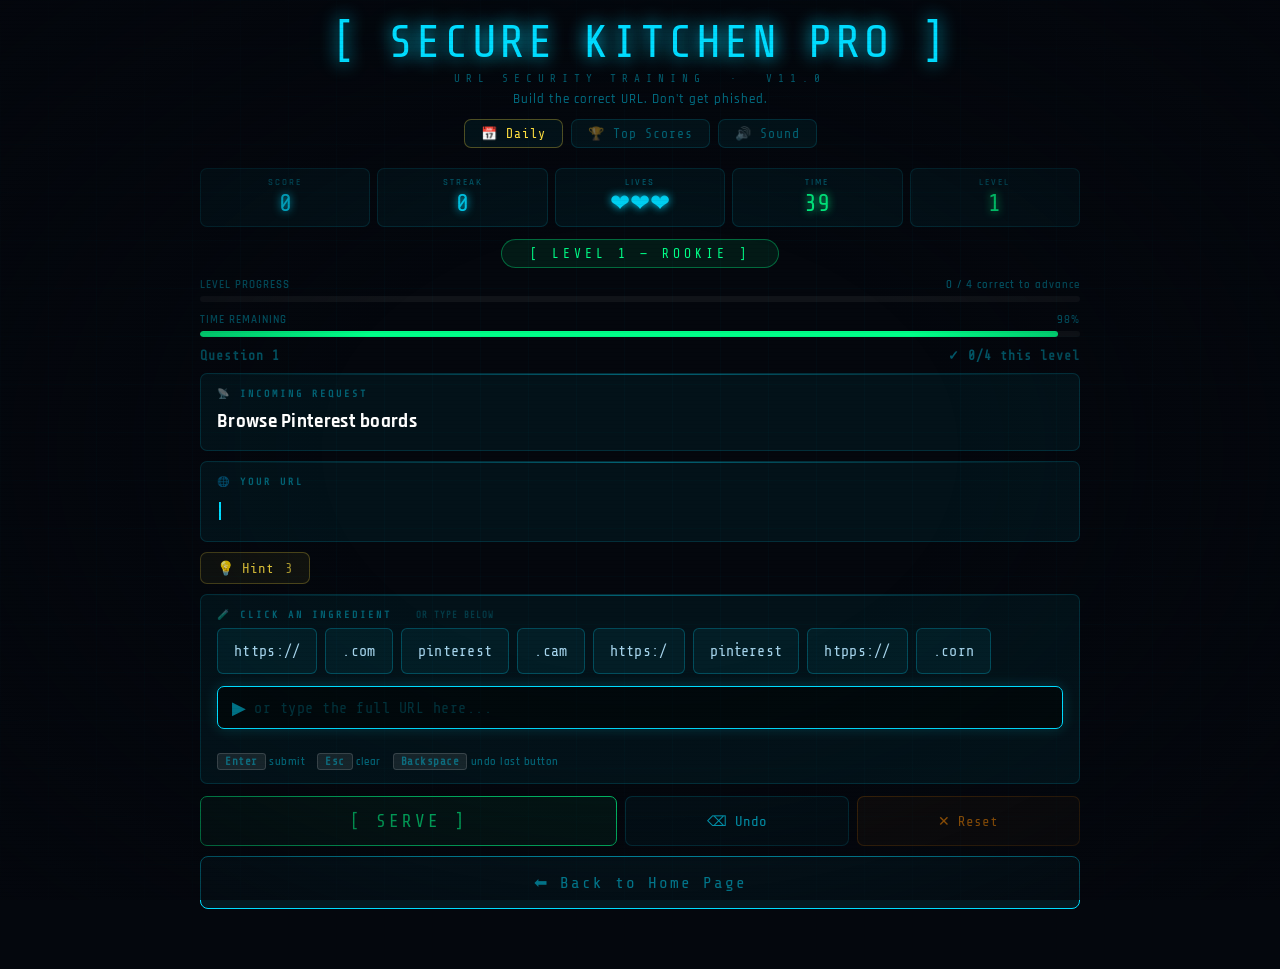
<file: Templates/Secure Kitchen.html>
<!DOCTYPE html>
<html lang="en">
<head>
<meta charset="UTF-8">
<meta name="viewport" content="width=device-width, initial-scale=1.0">
<title>Secure Kitchen PRO v11</title>
<!--
  FIX 1 — Added 20+ new URLs per level so questions rarely repeat
  FIX 2 — All ingredient buttons are same blue color (no red traps) — harder, more realistic
  FIX 3 — Switched font to "Share Tech Mono" — same hacker theme but perfectly clear/readable
  FIX 4 — Time increased at every level to compensate for harder blue-only mode
-->
<!-- Share Tech Mono = same monospace hacker feel but crystal clear to read -->
<link href="https://fonts.googleapis.com/css2?family=Share+Tech+Mono&family=Rajdhani:wght@500;600;700&display=swap" rel="stylesheet">
<style>
:root{
  --bg:#04070d;
  --panel:rgba(0,220,255,0.05);
  --border:rgba(0,220,255,0.14);
  --cyan:#00dcff;
  --green:#00ff88;
  --red:#ff2040;
  --orange:#ff8c00;
  --yellow:#ffe040;
  --purple:#cc44ff;
  --dim:rgba(0,220,255,0.4);
  --text:#cceeff;
  --r:7px;
}
*{box-sizing:border-box;margin:0;padding:0;}
html,body{
  min-height:100%;
  /* FIX 3: Share Tech Mono — monospace, hacker feel, but very clear */
  font-family:'Rajdhani',sans-serif;
  background:var(--bg);color:var(--text);overflow-x:hidden;
}

/* ─── BG ─── */
#bg-grid{position:fixed;inset:0;z-index:0;pointer-events:none;
  background-image:linear-gradient(rgba(0,220,255,.022) 1px,transparent 1px),
    linear-gradient(90deg,rgba(0,220,255,.022) 1px,transparent 1px);
  background-size:48px 48px;}
#bg-vignette{position:fixed;inset:0;z-index:0;pointer-events:none;
  background:radial-gradient(ellipse at center,transparent 35%,rgba(4,7,13,.95) 100%);}
#scanlines{position:fixed;inset:0;z-index:9999;pointer-events:none;
  background:repeating-linear-gradient(0deg,transparent,transparent 3px,rgba(0,0,0,.04) 3px,rgba(0,0,0,.04) 4px);}

/* ─── LAYOUT ─── */
#app{

  width: 100%;
  max-width:900px;
  margin:0 auto;
  padding:16px 10px 60px;
  }

/* ─── HEADER ─── */
.hdr{text-align:center;margin-bottom:20px;animation:fadeDown .7s ease both;}
.hdr-title{
  font-family:'Share Tech Mono',monospace;
  font-size:clamp(26px,5.5vw,46px);
  color:var(--cyan);
  text-shadow:0 0 18px var(--cyan),0 0 50px rgba(0,220,255,.2);
  letter-spacing:3px;animation:flicker 7s infinite;
}
.hdr-sub{font-size:11px;letter-spacing:6px;color:var(--dim);text-transform:uppercase;margin-top:4px;font-family:'Share Tech Mono',monospace;}
.hdr-tagline{font-size:13px;color:rgba(0,220,255,.5);margin-top:6px;letter-spacing:1px;font-weight:500;}

.top-nav{display:flex;justify-content:center;gap:8px;margin-top:12px;flex-wrap:wrap;}
.nav-btn{
  padding:6px 16px;border-radius:var(--r);border:1px solid var(--border);background:var(--panel);
  color:var(--dim);font-family:'Share Tech Mono',monospace;font-size:13px;
  cursor:pointer;transition:all .2s;letter-spacing:1px;
}
.nav-btn:hover,.nav-btn.active{border-color:var(--cyan);color:var(--cyan);background:rgba(0,220,255,.08);}
.nav-btn.daily{border-color:rgba(255,224,64,.3);color:var(--yellow);}
.nav-btn.daily:hover{background:rgba(255,224,64,.08);border-color:var(--yellow);}
.nav-btn.sound-off{opacity:.4;}

@keyframes flicker{0%,93%,100%{opacity:1;}94%{opacity:.6;}96%{opacity:1;}97%{opacity:.4;}98%{opacity:1;}}
@keyframes fadeDown{from{opacity:0;transform:translateY(-14px);}to{opacity:1;transform:none;}}

/* ─── UNIFIED MODE — no toggle needed ─── */

/* ─── STATS ─── */
.stats{display:grid;grid-template-columns:repeat(5,1fr);gap:7px;margin-bottom:12px;}
.stat{background:var(--panel);border:1px solid var(--border);border-radius:var(--r);padding:8px 4px;text-align:center;}
.stat-lbl{font-size:9px;letter-spacing:2px;color:var(--dim);text-transform:uppercase;font-weight:600;}
.stat-val{
  font-family:'Share Tech Mono',monospace;
  font-size:24px;line-height:1.15;color:var(--cyan);
  text-shadow:0 0 8px var(--cyan);margin-top:2px;transition:color .3s,text-shadow .3s;
}
.stat-val.g{color:var(--green);text-shadow:0 0 8px var(--green);}
.stat-val.r{color:var(--red);text-shadow:0 0 8px var(--red);}
.stat-val.o{color:var(--orange);text-shadow:0 0 8px var(--orange);}
.stat-val.p{color:var(--purple);text-shadow:0 0 8px var(--purple);}

/* ─── LEVEL BADGE ─── */
.lvl-row{text-align:center;margin-bottom:10px;}
.lvl-badge{
  font-family:'Share Tech Mono',monospace;font-size:13px;letter-spacing:4px;
  padding:6px 28px;border-radius:20px;display:inline-block;transition:all .4s;
}
.lv1{background:rgba(0,255,136,.08);border:1px solid rgba(0,255,136,.35);color:var(--green);}
.lv2{background:rgba(0,220,255,.08);border:1px solid rgba(0,220,255,.35);color:var(--cyan);}
.lv3{background:rgba(255,140,0,.08);border:1px solid rgba(255,140,0,.35);color:var(--orange);}
.lv4{background:rgba(255,32,64,.09);border:1px solid rgba(255,32,64,.38);color:var(--red);animation:pRed 1.3s infinite;}
.lv5{background:rgba(255,32,64,.18);border:2px solid var(--red);color:var(--red);animation:pRed .65s infinite;}
.lv6{background:rgba(200,40,255,.16);border:2px solid var(--purple);color:#e088ff;animation:pPurple .5s infinite;}
@keyframes pRed{0%,100%{box-shadow:0 0 8px var(--red);}50%{box-shadow:0 0 24px var(--red),0 0 48px rgba(255,32,64,.25);}}
@keyframes pPurple{0%,100%{box-shadow:0 0 10px var(--purple);}50%{box-shadow:0 0 30px var(--purple),0 0 60px rgba(200,40,255,.35);}}

/* ─── BARS ─── */
.progress-section{margin-bottom:11px;}
.bar-hdr{display:flex;justify-content:space-between;font-size:11px;color:var(--dim);letter-spacing:1px;margin-bottom:4px;font-weight:600;}
.bar-track{background:rgba(255,255,255,.05);border-radius:4px;height:6px;overflow:hidden;}
.bar-fill{height:100%;border-radius:4px;transition:width .5s ease;}
.xp-fill{background:linear-gradient(90deg,var(--cyan),var(--green));}
.timer-fill{background:var(--green);transition:width 1s linear,background .35s;}

/* ─── Q INFO ─── */
.q-info{display:flex;justify-content:space-between;align-items:center;
  font-size:12px;letter-spacing:1px;color:var(--dim);margin-bottom:10px;font-weight:600;}
.q-info span{font-family:'Share Tech Mono',monospace;font-size:13px;}

/* ─── PANELS ─── */
.panel{background:var(--panel);border:1px solid var(--border);border-radius:var(--r);
  padding:14px 16px;margin-bottom:10px;position:relative;overflow:hidden;}
.panel::before{content:'';position:absolute;top:0;left:0;right:0;height:1px;
  background:linear-gradient(90deg,transparent,var(--cyan),transparent);opacity:.4;}
.panel-lbl{
  font-size:10px;letter-spacing:3px;color:var(--dim);text-transform:uppercase;margin-bottom:8px;
  display:flex;align-items:center;gap:8px;font-weight:700;font-family:'Share Tech Mono',monospace;
}
/* FIX 3: order text — clear, easy to read */
.order-txt{
  font-size:19px;color:#ffffff;line-height:1.55;font-weight:700;
  font-family:'Rajdhani',sans-serif;letter-spacing:.3px;
}
.daily-tag{font-size:9px;background:rgba(255,224,64,.12);border:1px solid rgba(255,224,64,.28);
  color:var(--yellow);padding:2px 8px;border-radius:10px;letter-spacing:2px;margin-left:auto;}

/* ─── URL BOX ─── */
.url-box{
  font-family:'Share Tech Mono',monospace;
  font-size:20px;color:var(--cyan);min-height:32px;
  word-break:break-all;letter-spacing:.5px;transition:color .2s;line-height:1.5;
}
.url-box.wrong{color:var(--red);}
.url-box.correct{color:var(--green);}
.cur{display:inline-block;width:2px;height:18px;background:var(--cyan);margin-left:2px;
  vertical-align:middle;animation:blink .85s step-end infinite;}
@keyframes blink{0%,100%{opacity:1;}50%{opacity:0;}}

/* ─── FIX 2: ALL INGREDIENTS SAME BLUE — no red traps visible ─── */
/* All buttons look identical — user must figure it out themselves */
.ing-grid{display:flex;flex-wrap:wrap;gap:8px;}
.ing{
  padding:10px 16px;border-radius:6px;
  border:1px solid rgba(0,220,255,.25);
  background:rgba(0,220,255,.06);
  color:#a8d8f0;
  font-family:'Share Tech Mono',monospace;
  font-size:15px;  /* bigger — easier to read */
  cursor:pointer;transition:all .15s;user-select:none;
  -webkit-tap-highlight-color:transparent;
  min-height:46px;display:flex;align-items:center;
  letter-spacing:.3px;
}
/* hover — slightly brighter blue, no red ever */
.ing:hover{
  background:rgba(0,220,255,.16);
  border-color:var(--cyan);
  color:var(--cyan);
  box-shadow:0 0 10px rgba(0,220,255,.18);
  transform:translateY(-2px);
}
.ing:active{transform:scale(.95);}
/* selected state — bright cyan */
.ing.selected{
  border-color:var(--cyan);
  background:rgba(0,220,255,.18);
  color:var(--cyan);
  box-shadow:0 0 8px rgba(0,220,255,.2);
}
/* used/disabled — dimmed but still blue */
.ing.used{
  opacity:.25;cursor:not-allowed;
  transform:none!important;box-shadow:none!important;pointer-events:none;
}
/* NOTE: .trap class is still assigned in JS for logic,
   but we intentionally give it the SAME style as .ing
   so the player cannot visually distinguish traps */
.ing.trap{
  border-color:rgba(0,220,255,.25);
  background:rgba(0,220,255,.06);
  color:#a8d8f0;
}
.ing.trap:hover{
  background:rgba(0,220,255,.16);
  border-color:var(--cyan);
  color:var(--cyan);
  box-shadow:0 0 10px rgba(0,220,255,.18);
}

/* FIX 2: hide the ⚠ TRAPS badge since all look same */
#trap-badge{display:none !important;}

/* ─── UNIFIED INPUT ROW (below ingredients, syncs with buttons) ─── */
.unified-input-wrap{
  margin-top:12px;
}
.unified-input-row{
  display:flex;align-items:center;
  background:rgba(0,0,0,.5);border:1px solid rgba(0,220,255,.28);
  border-radius:var(--r);padding:10px 14px;
  transition:border-color .2s,box-shadow .2s;
}
.unified-input-row:focus-within{
  border-color:var(--cyan);box-shadow:0 0 14px rgba(0,220,255,.18);
}
.unified-input-row.u-ok{
  border-color:var(--green);box-shadow:0 0 14px rgba(0,255,136,.2);
}
.unified-input-row.u-err{
  border-color:var(--red);box-shadow:0 0 14px rgba(255,32,64,.2);
  animation:shake .4s ease;
}
.u-prompt{
  font-family:'Share Tech Mono',monospace;font-size:18px;
  color:var(--cyan);margin-right:8px;user-select:none;flex-shrink:0;opacity:.5;
}
#unified-input{
  flex:1;background:transparent;border:none;outline:none;
  font-family:'Share Tech Mono',monospace;font-size:17px;
  color:var(--cyan);letter-spacing:.5px;caret-color:var(--green);
}
#unified-input::placeholder{color:rgba(0,220,255,.2);font-size:15px;}
.u-live{
  font-family:'Share Tech Mono',monospace;font-size:13px;
  margin-top:5px;min-height:16px;
}
.u-live-ok{color:var(--green);}
.u-live-err{color:var(--red);}
.u-live-partial{color:var(--yellow);}
.u-kbd{
  font-size:11px;color:var(--dim);margin-top:5px;letter-spacing:.5px;font-weight:600;
  display:flex;gap:12px;flex-wrap:wrap;
}
.kbd{
  background:rgba(255,255,255,.08);border:1px solid rgba(255,255,255,.14);
  border-radius:3px;padding:1px 7px;font-size:11px;
  font-family:'Share Tech Mono',monospace;
}
  font-family:'Share Tech Mono',monospace;font-size:12px;color:var(--purple);
  letter-spacing:2px;margin-bottom:8px;
}
.terminal-input-row{
  display:flex;align-items:center;
  background:rgba(0,0,0,.5);border:1px solid rgba(204,68,255,.3);
  border-radius:var(--r);padding:10px 14px;
  transition:border-color .2s,box-shadow .2s;
}
.terminal-input-row:focus-within{border-color:var(--purple);box-shadow:0 0 14px rgba(204,68,255,.18);}
.terminal-input-row.t-ok{border-color:var(--green);box-shadow:0 0 14px rgba(0,255,136,.18);}
.terminal-input-row.t-err{border-color:var(--red);box-shadow:0 0 14px rgba(255,32,64,.18);animation:shake .4s ease;}
.t-prompt-char{
  font-family:'Share Tech Mono',monospace;font-size:20px;color:var(--purple);
  margin-right:8px;user-select:none;flex-shrink:0;
}
#terminal-input{
  flex:1;background:transparent;border:none;outline:none;
  font-family:'Share Tech Mono',monospace;font-size:18px;color:var(--cyan);
  letter-spacing:.5px;caret-color:var(--purple);
}
#terminal-input::placeholder{color:rgba(0,220,255,.2);}
.t-live-indicator{font-family:'Share Tech Mono',monospace;font-size:13px;margin-top:6px;min-height:18px;}
.t-live-ok{color:var(--green);}
.t-live-err{color:var(--red);}
.t-live-partial{color:var(--yellow);}
.kbd-hint{font-size:12px;color:var(--dim);margin-top:8px;text-align:center;font-weight:600;}
.kbd{background:rgba(255,255,255,.08);border:1px solid rgba(255,255,255,.14);
  border-radius:3px;padding:1px 7px;font-size:11px;font-family:'Share Tech Mono',monospace;}

/* ─── DIFF ─── */
.diff-box{margin-top:10px;background:rgba(0,0,0,.4);border:1px solid rgba(255,255,255,.07);
  border-radius:var(--r);padding:12px 14px;display:none;}
.diff-box.on{display:block;}
.diff-row{display:flex;align-items:flex-start;gap:10px;margin-bottom:6px;flex-wrap:wrap;}
.diff-label{font-size:11px;letter-spacing:1px;color:var(--dim);min-width:65px;padding-top:2px;font-weight:700;}
.diff-chars{font-family:'Share Tech Mono',monospace;font-size:16px;word-break:break-all;line-height:1.6;}
.dc-ok{color:var(--green);}
.dc-err{color:var(--red);text-decoration:underline;text-underline-offset:3px;}
.dc-missing{color:var(--orange);background:rgba(255,140,0,.14);border-radius:2px;padding:0 2px;}
.section-breakdown{display:flex;gap:8px;margin-top:10px;flex-wrap:wrap;}
.sb-item{flex:1;min-width:85px;padding:8px 10px;border-radius:var(--r);text-align:center;border:1px solid;}
.sb-item.ok{background:rgba(0,255,136,.07);border-color:rgba(0,255,136,.28);}
.sb-item.err{background:rgba(255,32,64,.07);border-color:rgba(255,32,64,.28);}
.sb-icon{font-size:15px;}
.sb-label{font-size:9px;letter-spacing:2px;color:var(--dim);text-transform:uppercase;margin-top:2px;font-weight:700;}
.sb-val{font-family:'Share Tech Mono',monospace;font-size:12px;margin-top:2px;word-break:break-all;}
.sb-item.ok .sb-val{color:var(--green);}
.sb-item.err .sb-val{color:var(--red);}

/* ─── FEEDBACK ─── */
.feedback{border-radius:var(--r);padding:13px 16px;margin-bottom:10px;border-left:3px solid;display:none;}
.feedback.ok{background:rgba(0,255,136,.05);border-color:var(--green);display:block;}
.feedback.bad{background:rgba(255,32,64,.06);border-color:var(--red);display:block;}
.fb-title{font-family:'Share Tech Mono',monospace;font-size:17px;margin-bottom:4px;letter-spacing:.5px;}
.fb-tip{font-size:14px;line-height:1.7;opacity:.88;font-weight:500;}
.fb-correct{font-family:'Share Tech Mono',monospace;font-size:14px;color:var(--green);margin-top:6px;opacity:.9;}

/* ─── HINT ─── */
.hint-row{display:flex;align-items:center;gap:10px;margin-bottom:10px;flex-wrap:wrap;}
.btn-hint{
  padding:7px 16px;border-radius:var(--r);border:1px solid rgba(255,224,64,.28);
  background:rgba(255,224,64,.06);color:var(--yellow);
  font-family:'Share Tech Mono',monospace;font-size:14px;
  cursor:pointer;transition:all .2s;white-space:nowrap;
}
.btn-hint:hover{background:rgba(255,224,64,.14);box-shadow:0 0 10px rgba(255,224,64,.18);}
.btn-hint:disabled{opacity:.28;cursor:not-allowed;}
.hint-txt{font-size:13px;color:var(--yellow);opacity:.9;display:none;flex:1;font-weight:600;font-family:'Share Tech Mono',monospace;}
.hint-txt.on{display:block;}

/* ─── ACTIONS ─── */
.actions{display:flex;gap:8px;margin-top:12px;flex-wrap:wrap;}
.btn-serve{
  flex:2;min-width:140px;padding:14px;border-radius:var(--r);
  border:1px solid var(--green);background:rgba(0,255,136,.08);color:var(--green);
  font-family:'Share Tech Mono',monospace;font-size:18px;letter-spacing:3px;
  cursor:pointer;transition:all .2s;min-height:50px;
}
.btn-serve:hover:not(:disabled){background:rgba(0,255,136,.17);box-shadow:0 0 20px rgba(0,255,136,.25);transform:translateY(-1px);}
.btn-serve:disabled{opacity:.32;cursor:not-allowed;}
.btn-serve.terminal-serve{border-color:var(--purple);background:rgba(204,68,255,.07);color:var(--purple);}
.btn-serve.terminal-serve:hover:not(:disabled){background:rgba(204,68,255,.16);box-shadow:0 0 20px rgba(204,68,255,.25);}
.btn-undo{
  flex:1;min-width:80px;padding:14px;border-radius:var(--r);
  border:1px solid rgba(0,220,255,.22);background:rgba(0,220,255,.05);color:var(--cyan);
  font-family:'Share Tech Mono',monospace;font-size:14px;
  cursor:pointer;transition:all .2s;min-height:50px;
}
.btn-undo:hover{background:rgba(0,220,255,.12);box-shadow:0 0 10px rgba(0,220,255,.16);}
.btn-reset{
  flex:1;min-width:80px;padding:14px;border-radius:var(--r);
  border:1px solid rgba(255,140,0,.28);background:rgba(255,140,0,.06);color:var(--orange);
  font-family:'Share Tech Mono',monospace;font-size:14px;
  cursor:pointer;transition:all .2s;min-height:50px;
}
.btn-reset:hover{background:rgba(255,140,0,.14);box-shadow:0 0 10px rgba(255,140,0,.18);}

/* ─── COMBO ─── */
#combo{position:fixed;top:40%;left:50%;transform:translate(-50%,-50%);
  font-family:'Share Tech Mono',monospace;font-size:44px;pointer-events:none;z-index:9998;
  opacity:0;color:var(--yellow);text-shadow:0 0 28px var(--yellow);}
@keyframes comboPop{
  0%{opacity:0;transform:translate(-50%,-50%) scale(.3);}
  22%{opacity:1;transform:translate(-50%,-50%) scale(1.3);}
  65%{opacity:1;transform:translate(-50%,-50%) scale(1);}
  100%{opacity:0;transform:translate(-50%,-72%) scale(.88);}
}
.combo-pop{animation:comboPop 1.4s ease forwards;}

/* ─── LEVEL UP BANNER ─── */
#lvlup{position:fixed;top:0;left:0;right:0;z-index:9997;
  background:linear-gradient(90deg,transparent,rgba(0,220,255,.09),transparent);
  border-bottom:1px solid rgba(0,220,255,.25);padding:13px;text-align:center;
  font-family:'Share Tech Mono',monospace;font-size:18px;color:var(--cyan);letter-spacing:5px;
  transform:translateY(-100%);transition:transform .4s ease;}
#lvlup.show{transform:translateY(0);}

/* ─── DAILY BAR ─── */
.daily-mode-bar{background:rgba(255,224,64,.05);border:1px solid rgba(255,224,64,.22);
  border-radius:var(--r);padding:8px 14px;margin-bottom:10px;
  display:none;align-items:center;justify-content:space-between;gap:10px;}
.daily-mode-bar.on{display:flex;}
.dm-label{font-size:11px;letter-spacing:2px;color:var(--yellow);text-transform:uppercase;font-weight:700;}
.dm-info{font-family:'Share Tech Mono',monospace;font-size:15px;color:var(--yellow);}

/* ─── OVERLAY ─── */
#overlay{position:fixed;inset:0;background:rgba(4,7,13,.97);z-index:10000;display:none;
  align-items:flex-start;justify-content:center;overflow-y:auto;padding:30px 16px 60px;}
#overlay.on{display:flex;}
.ov-inner{width:100%;max-width:600px;display:flex;flex-direction:column;align-items:center;gap:10px;text-align:center;}
.ov-title{font-family:'Share Tech Mono',monospace;font-size:clamp(34px,7vw,58px);letter-spacing:3px;}
.ov-title.red{color:var(--red);text-shadow:0 0 24px var(--red);}
.ov-sub{font-size:12px;letter-spacing:3px;color:var(--dim);font-weight:600;}
.ov-score{font-family:'Share Tech Mono',monospace;font-size:58px;color:var(--cyan);text-shadow:0 0 20px var(--cyan);}
.ov-lbl{font-size:11px;letter-spacing:3px;color:var(--dim);font-weight:700;}
.ov-rating{font-family:'Share Tech Mono',monospace;font-size:20px;letter-spacing:3px;margin:4px 0;}
.ov-grid{display:grid;grid-template-columns:repeat(3,1fr);gap:8px;width:100%;margin:8px 0;}
.ov-stat{background:var(--panel);border:1px solid var(--border);border-radius:var(--r);padding:10px 8px;text-align:center;}
.ov-stat-v{font-family:'Share Tech Mono',monospace;font-size:26px;color:var(--cyan);}
.ov-stat-l{font-size:10px;letter-spacing:1px;color:var(--dim);font-weight:700;}
.ov-section-title{font-size:11px;letter-spacing:3px;color:var(--dim);text-transform:uppercase;
  margin-top:10px;align-self:flex-start;padding-left:2px;font-weight:700;}
.wrong-list{width:100%;display:flex;flex-direction:column;gap:6px;margin-bottom:10px;}
.wrong-item{background:rgba(255,32,64,.05);border:1px solid rgba(255,32,64,.18);
  border-radius:var(--r);padding:10px 14px;text-align:left;}
.wi-q{font-size:14px;color:var(--text);margin-bottom:4px;font-weight:600;}
.wi-yours{font-family:'Share Tech Mono',monospace;font-size:13px;color:var(--red);}
.wi-correct{font-family:'Share Tech Mono',monospace;font-size:13px;color:var(--green);}
.wi-tip{font-size:12px;color:var(--dim);margin-top:4px;line-height:1.6;font-weight:500;}
.lb-list{width:100%;display:flex;flex-direction:column;gap:5px;margin-bottom:10px;}
.lb-row{
  display:grid;grid-template-columns:36px 1fr 52px;
  align-items:center;gap:10px;
  background:var(--panel);border:1px solid var(--border);
  border-radius:var(--r);padding:8px 14px;
}
.lb-rank{font-family:'Share Tech Mono',monospace;font-size:18px;color:var(--dim);}
.lb-rank.gold{color:var(--yellow);text-shadow:0 0 8px var(--yellow);}
.lb-rank.silver{color:#c0d0e0;}.lb-rank.bronze{color:var(--orange);}
.lb-info{min-width:0;}
.lb-score{font-family:'Share Tech Mono',monospace;font-size:20px;color:var(--cyan);}
.lb-meta{font-size:11px;color:var(--dim);letter-spacing:.5px;font-weight:600;
  white-space:nowrap;overflow:hidden;text-overflow:ellipsis;}
.lb-badge-slot{width:52px;display:flex;align-items:center;justify-content:center;}
.lb-new{font-size:10px;padding:2px 6px;border-radius:8px;white-space:nowrap;
  background:rgba(0,255,136,.14);border:1px solid rgba(0,255,136,.28);color:var(--green);}
.ov-btns{display:flex;gap:10px;flex-wrap:wrap;justify-content:center;margin-top:6px;}
.btn-restart{
  padding:13px 36px;border-radius:var(--r);border:1px solid var(--cyan);
  background:rgba(0,220,255,.08);color:var(--cyan);
  font-family:'Share Tech Mono',monospace;font-size:17px;letter-spacing:2px;
  cursor:pointer;transition:all .2s;min-height:50px;
}
.home-btn-wrap{
  margin-top:14px;
  width:100%;
}
.btn-home{
  width:100%;
  padding:16px;
  border-radius: 8px;
  border: 1px solid var(--cyan);
  background: rgba(0,220,255,.08);
  color: var(--cyan);
  font-family: 'Share Tech Mono',monospace;
  font-size: 16px;
  letter-spacing:2px;
  cursor: pointer;
  transition: all .2s;
}
.btn-home:hover{
  background: rgba(0,220,255,.18);
  box-shadow: 0 0 20px rgba(0,220,255,.25);
  transform:translateY(-2px);
}
.btn-restart:hover{background:rgba(0,220,255,.18);box-shadow:0 0 24px rgba(0,220,255,.25);}
.btn-daily-ov{
  padding:13px 36px;border-radius:var(--r);border:1px solid rgba(255,224,64,.32);
  background:rgba(255,224,64,.06);color:var(--yellow);
  font-family:'Share Tech Mono',monospace;font-size:17px;letter-spacing:2px;
  cursor:pointer;transition:all .2s;min-height:50px;
}
.btn-daily-ov:hover{background:rgba(255,224,64,.14);box-shadow:0 0 18px rgba(255,224,64,.18);}

/* ─── ANIMATIONS ─── */
@keyframes shake{0%,100%{transform:translateX(0);}20%{transform:translateX(-7px);}
  40%{transform:translateX(7px);}60%{transform:translateX(-4px);}80%{transform:translateX(4px);}}
.shake{animation:shake .4s ease;}
@keyframes flashGreen{0%,100%{box-shadow:none;}50%{box-shadow:0 0 40px rgba(0,255,136,.35),inset 0 0 18px rgba(0,255,136,.06);}}
.flash-ok{animation:flashGreen .55s ease;}
@keyframes glitch{0%,87%,100%{text-shadow:0 0 10px var(--red);}88%{text-shadow:-3px 0 var(--cyan),3px 0 var(--orange);}
  90%{text-shadow:3px 0 var(--cyan),-3px 0 var(--orange);}92%{text-shadow:0 0 10px var(--red);}}
.glitch-anim{animation:glitch 2.6s infinite;}
@keyframes nightmareGlitch{0%,82%,100%{text-shadow:0 0 12px var(--purple);}
  83%{text-shadow:-4px 0 var(--cyan),4px 0 var(--red);}85%{text-shadow:4px 0 var(--cyan),-4px 0 var(--red);}
  87%{text-shadow:0 0 18px var(--purple),0 0 40px rgba(200,40,255,.4);}}
.nightmare-anim{animation:nightmareGlitch 1.9s infinite;}

@media(max-width:500px){
  .stats{grid-template-columns:repeat(3,1fr);}
  .ov-grid{grid-template-columns:repeat(2,1fr);}
  .ing{font-size:13px;padding:8px 10px;}
  .mode-btn{font-size:11px;padding:6px 12px;}
}
</style>
</head>
<body>
<div id="bg-grid"></div>
<div id="bg-vignette"></div>
<div id="scanlines"></div>
<div id="lvlup"></div>
<div id="combo"></div>

<!-- GAME OVER OVERLAY -->
<div id="overlay">
  <div class="ov-inner">
    <div class="ov-title red" id="ov-title">GAME OVER</div>
    <div class="ov-sub" id="ov-sub">ALL LIVES LOST — SYSTEM BREACHED</div>
    <div class="ov-score" id="ov-score">0</div>
    <div class="ov-lbl">FINAL SCORE</div>
    <div class="ov-rating" id="ov-rating"></div>
    <div class="ov-grid">
      <div class="ov-stat"><div class="ov-stat-v" id="ov-q">0</div><div class="ov-stat-l">ANSWERED</div></div>
      <div class="ov-stat"><div class="ov-stat-v" id="ov-acc">0%</div><div class="ov-stat-l">ACCURACY</div></div>
      <div class="ov-stat"><div class="ov-stat-v" id="ov-best">0</div><div class="ov-stat-l">BEST STREAK</div></div>
      <div class="ov-stat"><div class="ov-stat-v" id="ov-lv">1</div><div class="ov-stat-l">MAX LEVEL</div></div>
      <div class="ov-stat"><div class="ov-stat-v" id="ov-time">0s</div><div class="ov-stat-l">AVG TIME</div></div>
      <div class="ov-stat"><div class="ov-stat-v" id="ov-combo">0</div><div class="ov-stat-l">MAX COMBO</div></div>
    </div>
    <div class="ov-section-title">🏆 Leaderboard</div>
    <div class="lb-list" id="lb-list"></div>
    <div class="ov-section-title" id="wr-title" style="display:none">❌ Mistakes Review</div>
    <div class="wrong-list" id="wrong-list"></div>
    <div class="ov-btns">
      <button class="btn-restart" onclick="restartGame()">[ PLAY AGAIN ]</button>
      <button class="btn-daily-ov" onclick="startDailyChallenge()">📅 DAILY</button>
    </div>
  </div>
</div>

<!-- APP -->
<div id="app">
  <div class="hdr">
    <div class="hdr-title">[ SECURE KITCHEN PRO ]</div>
    <div class="hdr-sub">URL Security Training &nbsp;·&nbsp; v11.0</div>
    <div class="hdr-tagline">Build the correct URL. Don't get phished.</div>
    <div class="top-nav">
      <button class="nav-btn daily" onclick="startDailyChallenge()">📅 Daily</button>
      <button class="nav-btn" onclick="toggleLeaderboard()">🏆 Top Scores</button>
      <button class="nav-btn" onclick="toggleSound()" id="sound-btn">🔊 Sound</button>
    </div>
  </div>

  <div class="daily-mode-bar" id="daily-bar">
    <div class="dm-label">📅 Daily Challenge</div>
    <div class="dm-info" id="daily-info">Q 1 / 10</div>
    <button class="nav-btn" onclick="exitDaily()" style="font-size:11px;padding:3px 10px;">✕ Exit</button>
  </div>

  <div class="stats">
    <div class="stat"><div class="stat-lbl">Score</div><div class="stat-val" id="s-score">0</div></div>
    <div class="stat"><div class="stat-lbl">Streak</div><div class="stat-val" id="s-streak">0</div></div>
    <div class="stat"><div class="stat-lbl">Lives</div><div class="stat-val" id="s-lives">❤❤❤</div></div>
    <div class="stat"><div class="stat-lbl">Time</div><div class="stat-val g" id="s-time">30</div></div>
    <div class="stat"><div class="stat-lbl">Level</div><div class="stat-val" id="s-level">1</div></div>
  </div>

  <div class="lvl-row"><span class="lvl-badge lv1" id="lvl-badge">[ LEVEL 1 — ROOKIE ]</span></div>

  <div class="progress-section">
    <div class="bar-hdr"><span>LEVEL PROGRESS</span><span id="xp-txt">0 / 4 correct to advance</span></div>
    <div class="bar-track"><div class="bar-fill xp-fill" id="xp-bar" style="width:0%"></div></div>
  </div>
  <div class="progress-section">
    <div class="bar-hdr"><span>TIME REMAINING</span><span id="timer-pct">100%</span></div>
    <div class="bar-track"><div class="bar-fill timer-fill" id="timer-bar" style="width:100%"></div></div>
  </div>

  <div class="q-info">
    <span id="q-num">Question 1</span>
    <span id="q-correct">✓ 0 / 4 this level</span>
  </div>

  <!-- ORDER -->
  <div class="panel" id="order-panel">
    <div class="panel-lbl">
      📡 Incoming Request
      <span class="daily-tag" id="daily-tag" style="display:none">📅 DAILY</span>
    </div>
    <div class="order-txt" id="order-txt">Loading...</div>
  </div>

  <!-- UNIFIED GAME UI — buttons + type input on same screen, fully synced -->
  <div id="game-ui">

    <!-- URL display (read-only, built by buttons or typing) -->
    <div class="panel" id="url-panel">
      <div class="panel-lbl">🌐 Your URL</div>
      <div class="url-box" id="url-box"><span class="cur"></span></div>
    </div>

    <!-- Feedback -->
    <div class="feedback" id="k-feedback">
      <div class="fb-title" id="k-fb-title"></div>
      <div class="fb-tip" id="k-fb-tip"></div>
      <div class="fb-correct" id="k-fb-correct"></div>
    </div>

    <!-- Diff (shown on wrong answer) -->
    <div class="diff-box" id="diff-box">
      <div class="panel-lbl" style="color:var(--red);margin-bottom:10px">🔬 Character Analysis</div>
      <div class="diff-row"><div class="diff-label">YOU:</div><div class="diff-chars" id="diff-yours"></div></div>
      <div class="diff-row"><div class="diff-label">CORRECT:</div><div class="diff-chars" id="diff-correct"></div></div>
      <div class="section-breakdown" id="section-breakdown"></div>
    </div>

    <!-- Hint -->
    <div class="hint-row">
      <button class="btn-hint" id="hint-btn" onclick="useHint()">💡 Hint <span id="hint-count" style="opacity:.65;margin-left:3px">3</span></button>
      <div class="hint-txt" id="hint-txt"></div>
    </div>

    <!-- Ingredients panel -->
    <div class="panel">
      <div class="panel-lbl">🧪 Click an ingredient &nbsp;<span style="opacity:.5;font-size:9px;letter-spacing:1px">OR type below</span></div>
      <div class="ing-grid" id="ing-grid"></div>

      <!-- Unified type input — synced with buttons -->
      <div class="unified-input-wrap">
        <div class="unified-input-row" id="unified-input-row">
          <span class="u-prompt">▶</span>
          <input id="unified-input" type="url" placeholder="or type the full URL here..."
            autocomplete="off" autocorrect="off" autocapitalize="off" spellcheck="false"/>
        </div>
        <div class="u-live" id="u-live"></div>
        <div class="u-kbd">
          <span><span class="kbd">Enter</span> submit</span>
          <span><span class="kbd">Esc</span> clear</span>
          <span><span class="kbd">Backspace</span> undo last button</span>
        </div>
      </div>
    </div>

    <!-- Actions -->
    <div class="actions">
      <button class="btn-serve" id="serve-btn" onclick="submitAnswer()">[ SERVE ]</button>
      <button class="btn-undo" onclick="undoLast()">⌫ Undo</button>
      <button class="btn-reset" onclick="resetAll()">✕ Reset</button>
    </div>
    <div style = "margin-top: 10px; text-align: center;">
      <button class = "btn-home" onclick = "goHome()">⬅ Back to Home Page</button>
    </div>
  </div>
</div><!-- #app -->

<script>
// ══════════════════════════════════════════════════════
//  SOUND
// ══════════════════════════════════════════════════════
let soundOn=true,audioCtx=null;
function getAudio(){ if(!audioCtx) audioCtx=new(window.AudioContext||window.webkitAudioContext)(); return audioCtx; }
function playTone(freq,type,dur,vol=0.15){
  if(!soundOn) return;
  try{
    let ctx=getAudio(),o=ctx.createOscillator(),g=ctx.createGain();
    o.connect(g);g.connect(ctx.destination);
    o.type=type;o.frequency.value=freq;
    g.gain.setValueAtTime(vol,ctx.currentTime);
    g.gain.exponentialRampToValueAtTime(0.001,ctx.currentTime+dur);
    o.start();o.stop(ctx.currentTime+dur);
  }catch(e){}
}
const sfxCorrect=()=>{playTone(523,'sine',.11,.13);setTimeout(()=>playTone(659,'sine',.11,.13),75);setTimeout(()=>playTone(784,'sine',.17,.15),150);};
const sfxWrong=()=>{playTone(220,'sawtooth',.2,.12);setTimeout(()=>playTone(185,'sawtooth',.26,.12),95);};
const sfxCombo=()=>{[523,659,784,1047].forEach((f,i)=>setTimeout(()=>playTone(f,'sine',.13,.14),i*55));};
const sfxTick=()=>playTone(880,'square',.05,.055);
const sfxLevelUp=()=>{[392,494,587,784].forEach((f,i)=>setTimeout(()=>playTone(f,'sine',.17,.19),i*75));};
const sfxTimeout=()=>playTone(160,'sawtooth',.38,.17);
const sfxType=()=>playTone(1100,'square',.025,.035);
function toggleSound(){
  soundOn=!soundOn;
  let b=document.getElementById("sound-btn");
  b.textContent=soundOn?"🔊 Sound":"🔇 Muted";
  b.className=soundOn?"nav-btn":"nav-btn sound-off";
}

// ══════════════════════════════════════════════════════
//  UNIFIED MODE — always 'unified', no switching needed
// ══════════════════════════════════════════════════════
const gameMode='unified'; // kept for leaderboard save label compat

// ══════════════════════════════════════════════════════
//  FIX 1: MASSIVELY EXPANDED URL POOL
//  Each level now has 20+ unique URLs
//  + "no-repeat until pool exhausted" queue system
// ══════════════════════════════════════════════════════
const LEVELS=[null,
  // LEVEL 1 — ROOKIE (time: 40s — FIX 4: increased from 32)
  {name:"ROOKIE",cls:"lv1",time:40,correctNeeded:4,
    orders:[
      {q:"Open Facebook homepage",              url:"https://facebook.com"},
      {q:"Search something on Google",          url:"https://google.com"},
      {q:"Watch a video on YouTube",            url:"https://youtube.com"},
      {q:"Open Twitter / X feed",               url:"https://twitter.com"},
      {q:"Browse a Wikipedia article",          url:"https://wikipedia.org"},
      {q:"Visit Reddit homepage",               url:"https://reddit.com"},
      {q:"Browse Pinterest boards",             url:"https://pinterest.com"},
      {q:"Open Tumblr blog",                    url:"https://tumblr.com"},
      {q:"Visit Yahoo homepage",                url:"https://yahoo.com"},
      {q:"Open Bing search engine",             url:"https://bing.com"},
      {q:"Browse IMDb movie database",          url:"https://imdb.com"},
      {q:"Read CNN breaking news",              url:"https://cnn.com"},
      {q:"Visit ESPN sports scores",            url:"https://espn.com"},
      {q:"Open Craigslist listings",            url:"https://craigslist.org"},
      {q:"Browse Etsy handmade goods",          url:"https://etsy.com"},
      {q:"Open DuckDuckGo search",              url:"https://duckduckgo.com"},
      {q:"Visit Weather.com forecast",          url:"https://weather.com"},
      {q:"Open Twitch gaming streams",          url:"https://twitch.tv"},
      {q:"Browse Goodreads books",              url:"https://goodreads.com"},
      {q:"Visit Flickr photo gallery",          url:"https://flickr.com"},
    ],
    extras:["http://","facebok","g00gle","youtub3","tw1tter","wikip3dia",
            ".com",".net","redd1t","p1nterest","tumblr.net","yah00","b1ng",
            "imd8","cnn.net","espn.org","cra1gslist","ets3","duckduckgo.net"]
  },
  // LEVEL 2 — ANALYST (time: 32s — increased from 25)
  {name:"ANALYST",cls:"lv2",time:32,correctNeeded:5,
    orders:[
      {q:"Check Gmail inbox",                   url:"https://gmail.com"},
      {q:"Shop on Amazon",                      url:"https://amazon.com"},
      {q:"Open Instagram profile",              url:"https://instagram.com"},
      {q:"Send money via PayPal",               url:"https://paypal.com"},
      {q:"View LinkedIn profile",               url:"https://linkedin.com"},
      {q:"Visit Stack Overflow",                url:"https://stackoverflow.com"},
      {q:"Browse eBay listings",                url:"https://ebay.com"},
      {q:"Read BBC news",                       url:"https://bbc.com"},
      {q:"Open Snapchat web",                   url:"https://web.snapchat.com"},
      {q:"Visit Quora for answers",             url:"https://quora.com"},
      {q:"Open Outlook email",                  url:"https://outlook.com"},
      {q:"Browse Walmart online store",         url:"https://walmart.com"},
      {q:"Visit The Guardian news",             url:"https://theguardian.com"},
      {q:"Open Zoom video call",                url:"https://zoom.us"},
      {q:"Browse Netflix catalog",              url:"https://netflix.com"},
      {q:"Visit Coursera online courses",       url:"https://coursera.org"},
      {q:"Open Dropbox file storage",           url:"https://dropbox.com"},
      {q:"Visit Spotify music player",          url:"https://spotify.com"},
      {q:"Open Slack workspace",                url:"https://slack.com"},
      {q:"Visit Adobe creative cloud",          url:"https://adobe.com"},
      {q:"Open Airbnb travel listings",         url:"https://airbnb.com"},
      {q:"Browse Booking.com hotels",           url:"https://booking.com"},
    ],
    extras:["http://","amaz0n","paypa1","1nstagram","linkedln","eBey",".com",".net",
            "g00glemail","snap.chat","qu0ra","outl00k","walm4rt","guardan",
            "zo0m","netfl1x","cours3ra","dr0pbox","sp0tify","sl4ck","adob3"]
  },
  // LEVEL 3 — HUNTER (time: 26s — increased from 19)
  {name:"HUNTER",cls:"lv3",time:26,correctNeeded:5,
    orders:[
      {q:"Push code to GitHub",                 url:"https://github.com"},
      {q:"Browse Steam game store",             url:"https://store.steampowered.com"},
      {q:"Manage Trello project boards",        url:"https://trello.com"},
      {q:"Read Hacker News",                    url:"https://news.ycombinator.com"},
      {q:"Access Notion workspace",             url:"https://notion.so"},
      {q:"Open Discord server",                 url:"https://discord.com"},
      {q:"Visit Stack Exchange network",        url:"https://stackexchange.com"},
      {q:"Open GitLab repository",              url:"https://gitlab.com"},
      {q:"Access Bitbucket repos",              url:"https://bitbucket.org"},
      {q:"Open NPM package registry",           url:"https://npmjs.com"},
      {q:"Visit Docker Hub images",             url:"https://hub.docker.com"},
      {q:"Open Cloudflare dashboard",           url:"https://cloudflare.com"},
      {q:"Browse DigitalOcean droplets",        url:"https://digitalocean.com"},
      {q:"Access Heroku app dashboard",         url:"https://heroku.com"},
      {q:"Open Jira project board",             url:"https://atlassian.com"},
      {q:"Visit Medium blog platform",          url:"https://medium.com"},
      {q:"Open Dev.to developer blog",          url:"https://dev.to"},
      {q:"Access Postman API testing",          url:"https://postman.com"},
      {q:"Visit CodePen playground",            url:"https://codepen.io"},
      {q:"Open Replit coding environment",      url:"https://replit.com"},
      {q:"Browse Product Hunt launches",        url:"https://producthunt.com"},
      {q:"Visit Kaggle data science",           url:"https://kaggle.com"},
    ],
    extras:["http://","g1thub","steamprowered","trell0","not1on","disc0rd",
            ".com",".net","g1tlab","bitbuck3t","npm1s","h0b.docker","cl0udflare",
            "dig1talocean","her0ku","atlass1an","med1um","dev.t0","postm4n",
            "codep3n","repl1t","producthunt.net"]
  },
  // LEVEL 4 — ELITE (time: 20s — increased from 13)
  {name:"ELITE",cls:"lv4",time:20,correctNeeded:6,
    orders:[
      {q:"Log into Chase bank account",         url:"https://chase.com"},
      {q:"Open Microsoft account portal",       url:"https://microsoft.com"},
      {q:"Manage your Apple ID",                url:"https://apple.com"},
      {q:"Access Google Drive files",           url:"https://drive.google.com"},
      {q:"Open WhatsApp Web messages",          url:"https://web.whatsapp.com"},
      {q:"Browse AWS Management Console",       url:"https://aws.amazon.com"},
      {q:"Open Figma design tool",              url:"https://figma.com"},
      {q:"Log into Salesforce CRM",             url:"https://salesforce.com"},
      {q:"Open Shopify store admin",            url:"https://shopify.com"},
      {q:"Access Google Analytics dashboard",   url:"https://analytics.google.com"},
      {q:"Open Twilio console",                 url:"https://console.twilio.com"},
      {q:"Visit SendGrid email platform",       url:"https://sendgrid.com"},
      {q:"Access MongoDB Atlas database",       url:"https://cloud.mongodb.com"},
      {q:"Open Stripe payment dashboard",       url:"https://dashboard.stripe.com"},
      {q:"Visit Auth0 identity platform",       url:"https://auth0.com"},
      {q:"Access Firebase console",             url:"https://console.firebase.google.com"},
      {q:"Open Netlify hosting dashboard",      url:"https://netlify.com"},
      {q:"Access GitHub Actions CI",            url:"https://github.com"},
      {q:"Open Vercel deployment dashboard",    url:"https://vercel.com"},
      {q:"Access New Relic monitoring",         url:"https://newrelic.com"},
      {q:"Open PagerDuty incidents",            url:"https://app.pagerduty.com"},
      {q:"Visit Zendesk support portal",        url:"https://zendesk.com"},
    ],
    extras:["http://","ch4se","m1crosoft","appl3","secure.","login.","dr1ve.google",
            "web.whatsaap","amaz0n.aws","f1gma","salesf0rce","sh0pify",
            "analyt1cs.google","cons0le.twilio","sendgr1d","cl0ud.mongodb",
            "dashboard.str1pe","auth-0","consle.firebase","netl1fy","verc3l",
            ".net",".live","microsoft.net","apple.org","stripe.net"]
  },
  // LEVEL 5 — HELL MODE (time: 16s — increased from 9)
  {name:"HELL MODE",cls:"lv5",time:16,correctNeeded:6,
    orders:[
      {q:"Access IRS tax portal",               url:"https://irs.gov"},
      {q:"Log into Wells Fargo bank",           url:"https://wellsfargo.com"},
      {q:"Open Coinbase crypto wallet",         url:"https://coinbase.com"},
      {q:"Log into Binance exchange",           url:"https://binance.com"},
      {q:"Check Robinhood portfolio",           url:"https://robinhood.com"},
      {q:"Access Kraken crypto account",        url:"https://kraken.com"},
      {q:"Log into Bank of America",            url:"https://bankofamerica.com"},
      {q:"Check your Fidelity account",         url:"https://fidelity.com"},
      {q:"Open TD Ameritrade account",          url:"https://tdameritrade.com"},
      {q:"Access Charles Schwab",               url:"https://schwab.com"},
      {q:"Log into USAA banking",               url:"https://usaa.com"},
      {q:"Open Crypto.com exchange",            url:"https://crypto.com"},
      {q:"Access Gemini crypto exchange",       url:"https://gemini.com"},
      {q:"Log into Capital One bank",           url:"https://capitalone.com"},
      {q:"Access Citibank online banking",      url:"https://citibank.com"},
      {q:"Log into HSBC online banking",        url:"https://hsbc.com"},
      {q:"Open Etrade investment account",      url:"https://etrade.com"},
      {q:"Access Vanguard investments",         url:"https://vanguard.com"},
      {q:"Open Blockchain.com wallet",          url:"https://blockchain.com"},
      {q:"Log into Truist bank",                url:"https://truist.com"},
      {q:"Access SoFi financial account",       url:"https://sofi.com"},
      {q:"Open Webull trading platform",        url:"https://webull.com"},
    ],
    extras:["http://","1rs","irs.com","we11sfargo","co1nbase","b1nance","r0binhood","kr4ken",
            "secure.","login.","verify.","account.","support.","update.",
            ".net",".live",".xyz","bankofamer1ca","fide1ity","tdamer1trade","schw4b","us4a",
            "coinbase.net","binance.org","crypt0","gem1ni","cap1talone","c1tibank",
            "hzbc","etrad3","vangu4rd","blockcha1n","tru1st","s0fi","webbu11"]
  },
  // LEVEL 6 — NIGHTMARE (time: 12s — increased from 7)
  {name:"NIGHTMARE",cls:"lv6",time:12,correctNeeded:999,
    orders:[
      {q:"Access SSA social security portal",   url:"https://ssa.gov"},
      {q:"Open MetaMask Ethereum wallet",       url:"https://metamask.io"},
      {q:"Access AWS S3 bucket console",        url:"https://s3.console.aws.amazon.com"},
      {q:"Open Google Cloud Console",           url:"https://console.cloud.google.com"},
      {q:"Access Azure portal dashboard",       url:"https://portal.azure.com"},
      {q:"Open HashiCorp Vault project",        url:"https://vaultproject.io"},
      {q:"Access Ledger hardware wallet",       url:"https://ledger.com"},
      {q:"Open Terraform Cloud workspace",      url:"https://app.terraform.io"},
      {q:"Open Datadog monitoring",             url:"https://app.datadoghq.com"},
      {q:"Access CircleCI pipeline",            url:"https://app.circleci.com"},
      {q:"Open Sentry error tracking",          url:"https://sentry.io"},
      {q:"Log into Vercel dashboard",           url:"https://vercel.com"},
      {q:"Access Grafana observability",        url:"https://grafana.com"},
      {q:"Open Kubernetes dashboard",           url:"https://kubernetes.io"},
      {q:"Access Ansible automation hub",       url:"https://ansible.com"},
      {q:"Open Jenkins CI/CD pipeline",         url:"https://jenkins.io"},
      {q:"Access Splunk SIEM platform",         url:"https://splunk.com"},
      {q:"Open Elastic SIEM dashboard",         url:"https://elastic.co"},
      {q:"Access CrowdStrike Falcon",           url:"https://falcon.crowdstrike.com"},
      {q:"Open Okta identity dashboard",        url:"https://okta.com"},
      {q:"Access Qualys vulnerability scan",    url:"https://qualys.com"},
      {q:"Open Nessus vulnerability manager",   url:"https://tenable.com"},
      {q:"Access Snyk security platform",       url:"https://snyk.io"},
      {q:"Open Rapid7 InsightVM",               url:"https://rapid7.com"},
    ],
    extras:["http://","ssa.com","metamas1k","s3.console.aws.amaz0n","console.cloud.go0gle",
            "porta1.azure","vaultpr0ject","1edger","app.terraf0rm","app.datad0ghq",
            "app.c1rcleci","sentr4","verc3l","grafan4","kubernates","ans1ble",
            "jenk1ns","sp1unk","elast1c","falcon.cr0wdstrike","okt4","qua1ys",
            "tenab1e","sn4k","rap1d7","secure.","login.","verify.","account.",
            "support.","update.","portal.","auth.","api.",
            ".net",".live",".xyz",".store",
            "metamask.com","sentry.com","vault.io","terraform.com","vercel.io","snyk.com"]
  }
];

const TRAP_SET=new Set([
  "http://",
  "facebok","g00gle","youtub3","tw1tter","wikip3dia","redd1t","p1nterest","yah00","b1ng","imd8","cnn.net","espn.org","cra1gslist","ets3","duckduckgo.net",
  "amaz0n","paypa1","1nstagram","linkedln","eBey","g00glemail","snap.chat","qu0ra","outl00k","walm4rt","guardan","zo0m","netfl1x","cours3ra","dr0pbox","sp0tify","sl4ck","adob3",
  "g1thub","steamprowered","trell0","not1on","disc0rd","g1tlab","bitbuck3t","npm1s","h0b.docker","cl0udflare","dig1talocean","her0ku","atlass1an","med1um","dev.t0","postm4n","codep3n","repl1t","producthunt.net",
  "ch4se","m1crosoft","appl3","secure.","login.","dr1ve.google","web.whatsaap","amaz0n.aws","f1gma","salesf0rce","sh0pify","analyt1cs.google","cons0le.twilio","sendgr1d","cl0ud.mongodb","dashboard.str1pe","auth-0","consle.firebase","netl1fy","verc3l",
  "1rs","irs.com","we11sfargo","co1nbase","b1nance","r0binhood","kr4ken","bankofamer1ca","fide1ity","tdamer1trade","schw4b","us4a","coinbase.net","binance.org","crypt0","gem1ni","cap1talone","c1tibank","hzbc","etrad3","vangu4rd","blockcha1n","tru1st","s0fi","webbu11",
  "ssa.com","metamas1k","s3.console.aws.amaz0n","console.cloud.go0gle","porta1.azure","vaultpr0ject","1edger","app.terraf0rm","app.datad0ghq","app.c1rcleci","sentr4","verc3l","grafan4","kubernates","ans1ble","jenk1ns","sp1unk","elast1c","falcon.cr0wdstrike","okt4","qua1ys","tenab1e","sn4k","rap1d7",
  "verify.","account.","support.","update.","portal.","auth.","api.",
  ".net",".live",".xyz",".store",
  "tumblr.net","twitch.com","ebay.org","zoom.com","notion.com","microsoft.net","apple.org","stripe.net",
  "metamask.com","sentry.com","vault.io","terraform.com","vercel.io","snyk.com"
]);

// ══════════════════════════════════════════════════════
//  FIX 1: NO-REPEAT QUEUE — questions cycle through all
//  URLs before any repeats
// ══════════════════════════════════════════════════════
let levelQueues={};
function getNextOrder(){
  let c=cfg();
  let lv=level;
  if(!levelQueues[lv]||levelQueues[lv].length===0){
    // Refill and shuffle the full pool
    levelQueues[lv]=shuffle([...c.orders]);
  }
  return levelQueues[lv].pop();
}

// ══════════════════════════════════════════════════════
//  DAILY
// ══════════════════════════════════════════════════════
const ALL_ORDERS=LEVELS.slice(1).flatMap(l=>l.orders);
function getDailyKey(){ let d=new Date(); return `${d.getFullYear()}-${d.getMonth()}-${d.getDate()}`; }
function seededRand(seed){ let s=seed|0; return()=>{ s+=0x6D2B79F5; let t=Math.imul(s^s>>>15,1|s); t^=t+Math.imul(t^t>>>7,61|t); return((t^t>>>14)>>>0)/4294967296; }; }
function getDailyOrders(){
  let hash=[...getDailyKey()].reduce((a,c)=>Math.imul(31,a)+c.charCodeAt(0)|0,0);
  let rand=seededRand(hash),pool=[...ALL_ORDERS];
  for(let i=pool.length-1;i>0;i--){ let j=Math.floor(rand()*(i+1));[pool[i],pool[j]]=[pool[j],pool[i]]; }
  return pool.slice(0,10);
}

// ══════════════════════════════════════════════════════
//  LEADERBOARD
// ══════════════════════════════════════════════════════
function loadLB(){ try{ return JSON.parse(localStorage.getItem("skp_lb")||"[]"); }catch(e){ return[]; } }
function saveLB(lb){ try{ localStorage.setItem("skp_lb",JSON.stringify(lb)); }catch(e){} }
function addToLB(e){ let lb=loadLB(); lb.push(e); lb.sort((a,b)=>b.score-a.score); lb=lb.slice(0,5); saveLB(lb); return lb; }
function renderLB(newScore){
  let lb=loadLB(),el=document.getElementById("lb-list");
  if(!lb.length){ el.innerHTML='<div style="font-size:12px;color:var(--dim);text-align:center;padding:10px;">No scores yet!</div>'; return; }
  const medals=["gold","silver","bronze"];
  el.innerHTML=lb.map((e,i)=>`
    <div class="lb-row">
      <div class="lb-rank ${medals[i]||''}">${["🥇","🥈","🥉"][i]||"#"+(i+1)}</div>
      <div class="lb-info">
        <div class="lb-score">${e.score} <span style="font-size:11px;color:var(--dim)">pts</span></div>
        <div class="lb-meta">Lv${e.level} · ${e.acc} · ${e.mode} · ${e.date}</div>
      </div>
      <div class="lb-badge-slot">${e.score===newScore?'<span class="lb-new">NEW!</span>':''}</div>
    </div>`).join('');
}
function toggleLeaderboard(){
  let lb=loadLB();
  if(!lb.length){ alert("No scores yet — play first!"); return; }
  alert("🏆 TOP SCORES\n\n"+lb.map((e,i)=>`#${i+1}  ${e.score}pts  Lv${e.level}  ${e.acc}  ${e.mode}  ${e.date}`).join('\n'));
}

// ══════════════════════════════════════════════════════
//  STATE
// ══════════════════════════════════════════════════════
let score=0,level=1,streak=0,bestStreak=0,maxCombo=0;
let lives=3,hints=3;
let builtUrl=[],correctUrl="",currentQ=null;
let timer=null,timeLeft=30,maxTime=30;
let serving=false;
let totalQ=0,correctQ=0,levelCorrect=0,maxLevelReached=1;
let totalTimeUsed=0,totalAnswered=0,factIndex=0;
let wrongAnswers=[];
let dailyMode=false,dailyOrders=[],dailyIndex=0;

const shuffle=a=>{ for(let i=a.length-1;i>0;i--){ let j=Math.floor(Math.random()*(i+1));[a[i],a[j]]=[a[j],a[i]]; } return a; };
const cfg=()=>LEVELS[Math.min(level,6)];
const livesHtml=()=>"❤".repeat(lives)+"🖤".repeat(Math.max(0,3-lives));
function parseUrl(url){
  let proto=url.startsWith("https")?"https://":"http://";
  let domain=url.replace(/^https?:\/\//,"");
  let dot=domain.lastIndexOf(".");
  return[proto,domain.substring(0,dot),domain.substring(dot)];
}

// ══════════════════════════════════════════════════════
//  TIMER
// ══════════════════════════════════════════════════════
function startTimer(){
  clearInterval(timer);
  maxTime=dailyMode?25:cfg().time;
  
  timeLeft=maxTime;
  renderTimer();
  timer=setInterval(()=>{
    timeLeft--;
    renderTimer();
    if(timeLeft<=5) sfxTick();
    if(timeLeft<=0){ clearInterval(timer); onTimeout(); }
  },1000);
}
function renderTimer(){
  let pct=timeLeft/maxTime;
  let bar=document.getElementById("timer-bar"),lbl=document.getElementById("timer-pct"),sv=document.getElementById("s-time");
  bar.style.width=(pct*100)+"%"; lbl.textContent=Math.round(pct*100)+"%"; sv.textContent=timeLeft;
  if(pct>.55){bar.style.background="var(--green)";sv.className="stat-val g";}
  else if(pct>.25){bar.style.background="var(--yellow)";sv.className="stat-val o";}
  else{bar.style.background="var(--red)";sv.className="stat-val r";}
}
function onTimeout(){
  serving=false; streak=0; lives--; totalTimeUsed+=maxTime; totalAnswered++;
  sfxTimeout();
  wrongAnswers.push({q:currentQ.q,yours:"(timeout)",correct:correctUrl,tip:"⏱ Ran out of time — practice reading URLs faster!"});
  showFeedback(false,"⏱ TIME'S UP!","Too slow — keep training!","Correct: "+correctUrl);
  refreshStats();
  if(lives<=0){ endGame(); return; }
  setTimeout(()=>nextQ(),2100);
}

// ══════════════════════════════════════════════════════
//  QUESTION
// ══════════════════════════════════════════════════════
function loadQ(){
  let ord;
  if(dailyMode){
    if(dailyIndex>=dailyOrders.length){ endGame(); return; }
    ord=dailyOrders[dailyIndex];
    document.getElementById("daily-info").textContent=`Q ${dailyIndex+1} / ${dailyOrders.length}`;
  } else {
    ord=getNextOrder(); // FIX 1: uses no-repeat queue
  }
  currentQ=ord; correctUrl=ord.url;
  document.getElementById("order-txt").textContent=ord.q;
  document.getElementById("q-num").textContent=`Question ${totalQ+1}`;
  let cn=cfg().correctNeeded;
  document.getElementById("q-correct").textContent=`✓ ${levelCorrect}/${cn!==999?cn:"∞"} this level`;
  builtUrl=[];
  resetAll(); hideFeedback(); hideHint();
  loadIngredients();
  updateXpBar(); startTimer();
  document.getElementById("serve-btn").disabled=false;
  setTimeout(()=>document.getElementById("unified-input").focus(),100);
}
function nextQ(){ serving=false; totalQ++; if(dailyMode) dailyIndex++; loadQ(); }

// ══════════════════════════════════════════════════════
//  LOOKALIKE GENERATOR
//  For each real token, generates 3 near-identical fakes
//  using character substitutions — same as real phishing
// ══════════════════════════════════════════════════════

// substitution map — each char can become these lookalikes
const SUBS = {
  'a':['4','@','à'], 'b':['6','ḅ','þ'], 'c':['ç','ć','¢'],
  'e':['3','é','ê'], 'g':['9','ğ','ġ'], 'h':['ħ','ḥ','ĥ'],
  'i':['1','í','ï','l'], 'l':['1','I','ĺ','ļ'], 'n':['ñ','ń','ṅ'],
  'o':['0','ó','ö','ọ'], 'p':['ρ','þ','ṗ'], 'q':['9','ğ','ʠ'],
  'r':['ŕ','ṙ','ɾ'], 's':['5','$','ś'], 't':['7','ţ','ṫ'],
  'u':['ü','ú','ụ'], 'v':['ṿ','ν','ⱴ'], 'w':['ẃ','ŵ','ẇ'],
  'x':['×','χ','ẋ'], 'y':['ý','ÿ','ẏ'], 'z':['2','ź','ẑ'],
  '0':['o','O','ο'], '1':['l','I','i'],
};

// Protocol fakes — always the same set
const PROTO_FAKES = ['http://', 'https:/', 'htpps://', 'https//'];

// TLD fakes per real TLD
const TLD_FAKES = {
  '.com': ['.com.co', '.c0m', '.corn', '.cam'],
  '.org': ['.org.co', '.0rg', '.ory', '.orq'],
  '.gov': ['.gov.co', '.g0v', '.goy', '.qov'],
  '.io':  ['.i0', '.lo', '.1o', '.io.co'],
  '.tv':  ['.tv.co', '.tv.net', '.7v', '.t5'],
  '.us':  ['.us.co', '.u5', '.vs', '.us.net'],
  '.so':  ['.so.co', '.s0', '.50', '.so.net'],
  '.to':  ['.to.co', '.t0', '.7o', '.to.net'],
  '.co':  ['.co.co', '.c0', '.co.net', '.c9'],
};

function makeLokalikes(token, count=3){
  // For a given token string, produce `count` near-identical fakes
  let results = new Set();
  let attempts = 0;
  while(results.size < count && attempts < 200){
    attempts++;
    let chars = token.split('');
    // Find positions that have substitutions available
    let subPos = chars.map((c,i)=>[i,c]).filter(([i,c])=>SUBS[c.toLowerCase()]);
    if(!subPos.length) break;
    // Pick 1-2 random positions to swap
    shuffle(subPos);
    let numSwaps = Math.min(1 + (level>=3?1:0), subPos.length);
    let fake = [...chars];
    for(let s=0;s<numSwaps;s++){
      let [pos, ch] = subPos[s];
      let opts = SUBS[ch.toLowerCase()];
      fake[pos] = opts[Math.floor(Math.random()*opts.length)];
    }
    let fakeStr = fake.join('');
    if(fakeStr !== token) results.add(fakeStr);
  }
  // Pad with simple number swaps if not enough generated
  const padFakes = ['0','1','3','4','5'].map(n=>token.replace(/[aeiou]/i, n));
  padFakes.forEach(f=>{ if(results.size<count && f!==token) results.add(f); });
  return [...results].slice(0,count);
}

function loadIngredients(){
  let [proto, base, tld] = parseUrl(correctUrl);

  // Generate lookalikes for each part
  let protoFakes = shuffle([...PROTO_FAKES].filter(f=>f!==proto)).slice(0,3);
  let baseFakes  = makeLokalikes(base, 3);
  let tldFakes   = shuffle([...(TLD_FAKES[tld]||TLD_FAKES['.com'])].filter(f=>f!==tld)).slice(0,3);

  // Build pool: 1 real + 3 fakes per part = 12 total, then trim to 8
  // We always keep all 3 real tokens. Fakes fill remaining 5 slots (8 - 3 = 5)
  // Pick fakes smartly: at least 1 fake per part, then fill remaining randomly
  let allFakes = shuffle([...protoFakes, ...baseFakes, ...tldFakes]);
  // Guarantee at least 1 fake per section in the 8 buttons
  let selectedFakes = [
    protoFakes[0],   // 1 proto fake
    baseFakes[0],    // 1 base fake
    tldFakes[0],     // 1 tld fake
    ...shuffle([protoFakes[1], protoFakes[2], baseFakes[1], baseFakes[2], tldFakes[1], tldFakes[2]])
      .slice(0, 2)   // 2 more random fakes
  ].filter(Boolean);

  // Final pool: 3 real + 5 fakes = 8 total
  let pool = shuffle([proto, base, tld, ...selectedFakes]);

  // Deduplicate (edge case)
  pool = [...new Set(pool)];
  // Ensure real tokens always present
  [proto, base, tld].forEach(r=>{ if(!pool.includes(r)) pool.push(r); });
  // Trim to 8
  pool = shuffle(pool).slice(0, 8);
  [proto, base, tld].forEach(r=>{ if(!pool.includes(r)) pool.push(r); });
  if(pool.length > 8){
    // Remove a fake to get back to 8
    let fakeInPool = pool.findIndex(p=>p!==proto&&p!==base&&p!==tld);
    if(fakeInPool>=0) pool.splice(fakeInPool,1);
  }
  pool = shuffle(pool);

  let grid = document.getElementById("ing-grid");
  grid.innerHTML = "";
  pool.forEach(item=>{
    let isReal = (item===proto||item===base||item===tld);
    let btn = document.createElement("button");
    btn.textContent = item;
    btn.className = "ing" + (isReal ? "" : " trap");
    btn.onclick = ()=>{
      if(btn.classList.contains("used")) return;
      btn.classList.add("used","selected");
      builtUrl.push(item);
      syncInputFromButtons(); // push to text input too
      runLiveValidation();
    };
    grid.appendChild(btn);
  });
}

// ══════════════════════════════════════════════════════
//  UNIFIED SYNC — buttons ↔ text input always in sync
// ══════════════════════════════════════════════════════

// Called after button click — pushes joined builtUrl into text input
function syncInputFromButtons(){
  let inp = document.getElementById("unified-input");
  inp.value = builtUrl.join("");
  refreshUrlDisplay();
}

// Called after typing — parses typed value back into builtUrl display
function refreshUrlDisplay(){
  let val = document.getElementById("unified-input").value;
  let ub = document.getElementById("url-box");
  ub.innerHTML = (val || "") + '<span class="cur"></span>';
  ub.className = "url-box";
}

function undoLast(){
  // If there's text typed manually, remove last char
  let inp = document.getElementById("unified-input");
  if(inp.value.length > 0){
    // Check if last part matches a button — unmark it
    let last = builtUrl[builtUrl.length-1];
    if(last && inp.value.endsWith(last)){
      builtUrl.pop();
      let btns=[...document.querySelectorAll(".ing.used")];
      for(let i=btns.length-1;i>=0;i--){
        if(btns[i].textContent===last){ btns[i].classList.remove("used","selected"); break; }
      }
      inp.value = builtUrl.join("");
    } else {
      // Pure typed — just delete last char
      inp.value = inp.value.slice(0,-1);
      builtUrl = [inp.value]; // treat whole typed string as one token
    }
    refreshUrlDisplay();
    runLiveValidation();
  }
}

function resetAll(){
  builtUrl = [];
  let inp = document.getElementById("unified-input");
  inp.value = "";
  document.querySelectorAll(".ing").forEach(b=>b.classList.remove("selected","used"));
  refreshUrlDisplay();
  document.getElementById("u-live").textContent = "";
  document.getElementById("unified-input-row").className = "unified-input-row";
  document.getElementById("diff-box").classList.remove("on");
}

// ══════════════════════════════════════════════════════
//  LIVE VALIDATION (runs on every input change)
// ══════════════════════════════════════════════════════
function runLiveValidation(){
  let val = document.getElementById("unified-input").value;
  let live = document.getElementById("u-live");
  let row = document.getElementById("unified-input-row");
  if(!val){ live.textContent=""; row.className="unified-input-row"; return; }
  if(correctUrl.startsWith(val)){
    if(val === correctUrl){
      live.className="u-live u-live-ok"; live.textContent="✓ Complete! Press Enter or click SERVE";
      row.className="unified-input-row u-ok";
    } else {
      let rem = correctUrl.substring(val.length);
      live.className="u-live u-live-partial"; live.textContent="→ " + rem;
      row.className="unified-input-row";
    }
  } else {
    let i=0;
    while(i<val.length && i<correctUrl.length && val[i]===correctUrl[i]) i++;
    live.className="u-live u-live-err";
    live.textContent=`✗ Position ${i+1}: "${val[i]||""}" should be "${correctUrl[i]||""}"`;
    row.className="unified-input-row u-err";
    setTimeout(()=>{ let r=document.getElementById("unified-input-row"); if(!r.classList.contains("u-ok")) r.className="unified-input-row"; },400);
  }
}

// ══════════════════════════════════════════════════════
//  SUBMIT — single path for buttons + typing
// ══════════════════════════════════════════════════════
function submitAnswer(){
  if(serving) return;
  let val = document.getElementById("unified-input").value.trim();
  if(!val) return;
  serving = true; clearInterval(timer);
  document.getElementById("serve-btn").disabled = true;
  totalTimeUsed += maxTime - timeLeft; totalAnswered++;
  processAnswer(val);
}

// keyboard setup
document.addEventListener("DOMContentLoaded",()=>{
  let inp = document.getElementById("unified-input");
  inp.addEventListener("input", ()=>{
    // When user types, builtUrl becomes the whole typed string (no button tracking)
    builtUrl = [inp.value];
    refreshUrlDisplay();
    runLiveValidation();
    sfxType();
  });
  inp.addEventListener("keydown", e=>{
    if(e.key==="Enter"){ e.preventDefault(); submitAnswer(); }
    if(e.key==="Escape"){ e.preventDefault(); resetAll(); }
  });
});

// ══════════════════════════════════════════════════════
//  ANSWER PROCESSOR
// ══════════════════════════════════════════════════════
function processAnswer(userUrl){
  if(userUrl===correctUrl){
    let speedBonus=Math.min(Math.floor(timeLeft*1.5),35);
    let base=40+(level*18);
    let earned=base+speedBonus;
    streak++; bestStreak=Math.max(bestStreak,streak); correctQ++; levelCorrect++;
    let comboBonus=0,comboTxt="";
    if(streak>=8){comboBonus=80;comboTxt="🔥 x8 GODMODE +"+comboBonus;maxCombo=Math.max(maxCombo,8);}
    else if(streak>=5){comboBonus=50;comboTxt="🔥 x5 COMBO +"+comboBonus;maxCombo=Math.max(maxCombo,5);}
    else if(streak>=3){comboBonus=25;comboTxt="⚡ x3 COMBO +"+comboBonus;maxCombo=Math.max(maxCombo,3);}
    if(comboTxt){showCombo(comboTxt);sfxCombo();}else sfxCorrect();
    score+=earned+comboBonus;
    let msg=`✅ CORRECT! +${earned}${speedBonus>0?" (⚡+"+speedBonus+" speed)":""}${comboBonus>0?" + 🔥"+comboBonus:""}`;
    showFeedback(true,msg,securityFact(),"");
    document.getElementById("url-panel").classList.add("flash-ok");
    setTimeout(()=>document.getElementById("url-panel").classList.remove("flash-ok"),600);
    document.getElementById("url-box").className="url-box correct";
    document.getElementById("unified-input-row").className="unified-input-row u-ok";
    checkLevelUp();
  } else {
    streak=0; lives--;
    sfxWrong();
    let tip=makeTip(userUrl,correctUrl);
    wrongAnswers.push({q:currentQ.q,yours:userUrl||"(empty)",correct:correctUrl,tip});
    showFeedback(false,"❌ WRONG — Breach Detected!",tip,"Correct: "+correctUrl);
    document.getElementById("url-box").className="url-box wrong";
    document.getElementById("unified-input-row").className="unified-input-row u-err";
    document.querySelectorAll(".ing.selected").forEach(b=>{b.classList.add("shake");setTimeout(()=>b.classList.remove("shake"),450);});
    showDiff(userUrl,correctUrl);
    refreshStats();
  }
  if(lives<=0){ setTimeout(()=>endGame(),1900); return; }
  setTimeout(()=>nextQ(),2600);
}

// ══════════════════════════════════════════════════════
//  DIFF
// ══════════════════════════════════════════════════════
function showDiff(user,correct){
  let maxLen=Math.max(user.length,correct.length);
  let yH="",cH="";
  for(let i=0;i<maxLen;i++){
    let u=user[i]||"",c=correct[i]||"";
    if(u===c){ yH+=`<span class="dc-ok">${esc(u)}</span>`; cH+=`<span class="dc-ok">${esc(c)}</span>`; }
    else if(!u){ yH+=`<span class="dc-missing">_</span>`; cH+=`<span class="dc-err">${esc(c)}</span>`; }
    else if(!c){ yH+=`<span class="dc-err">${esc(u)}</span>`; cH+=`<span class="dc-missing">_</span>`; }
    else{ yH+=`<span class="dc-err">${esc(u)}</span>`; cH+=`<span class="dc-err">${esc(c)}</span>`; }
  }
  document.getElementById("diff-yours").innerHTML=yH;
  document.getElementById("diff-correct").innerHTML=cH;
  let[cp,cb,ct]=parseUrl(correct);
  let[up,ub,ut]=parseUrl(user.length?user:"http://x.x");
  document.getElementById("section-breakdown").innerHTML=[
    {label:"PROTOCOL",correct:cp,yours:up,ok:up===cp},
    {label:"DOMAIN",  correct:cb,yours:ub,ok:ub===cb},
    {label:"TLD",     correct:ct,yours:ut,ok:ut===ct},
  ].map(s=>`
    <div class="sb-item ${s.ok?"ok":"err"}">
      <div class="sb-icon">${s.ok?"✅":"❌"}</div>
      <div class="sb-label">${s.label}</div>
      <div class="sb-val">${s.ok?s.correct:s.yours+" → "+s.correct}</div>
    </div>`).join('');
  document.getElementById("diff-box").classList.add("on");
}
function esc(s){ return s.replace(/&/g,"&amp;").replace(/</g,"&lt;").replace(/>/g,"&gt;"); }

// ══════════════════════════════════════════════════════
//  FACTS & TIPS
// ══════════════════════════════════════════════════════
const FACTS=[
  "HTTPS encrypts data in transit — always check for the padlock before logging in.",
  "Phishers register near-identical domains like 'paypa1.com' — read every character carefully.",
  "The real domain is always just before the last dot: in 'secure.evil.com', evil.com is the real domain.",
  "'secure.' or 'login.' in a subdomain doesn't make it safe — it's a classic phishing trick.",
  "Hover over links to see the real destination URL before clicking anything.",
  "Unicode lookalike characters (е vs e, 0 vs o) make fake URLs nearly invisible to the eye.",
  "Attackers clone .com sites as .net/.org/.live — always verify the full TLD character by character.",
  "crt.sh shows all SSL certificates issued for a domain — useful to spot fake lookalike sites.",
  "Homograph attacks use foreign language characters that look identical to Latin letters.",
  "Even one wrong character in a URL can redirect you to a phishing page stealing your credentials.",
  "Check the URL bar AFTER a page loads — some redirects take you to a different domain.",
  "3.4 billion phishing emails are sent every single day — URL awareness is your first defence.",
];
function securityFact(){ return FACTS[factIndex++%FACTS.length]; }
function makeTip(user,correct){
  if(!user) return "Nothing submitted — click the ingredients to build the URL first.";
  if(user.startsWith("http://")&&correct.startsWith("https://"))
    return "🔒 HTTP ≠ HTTPS — plain HTTP sends all your data unencrypted. The 's' matters!";
  if(/[0-9]/.test(user.replace(/^https?:\/\//,"").replace(/\.\w{2,10}$/,"")))
    return "👁 Number swap detected! Phishers use 0→o, 1→i/l, 3→e, 4→a. Read every character.";
  if(/^(secure|login|verify|account|support|update|portal|auth|api)\./.test(user.replace(/^https?:\/\//,"")))
    return "⚠ Subdomain trap! 'secure.evil.com' is NOT secure.com — real domain = text before last dot.";
  if([".net",".live",".xyz",".store"].some(t=>user.endsWith(t)&&!correct.endsWith(t)))
    return "🌐 Wrong TLD! Phishers use .net/.live/.xyz to clone .com/.gov sites. Check the ending!";
  return `🎯 Correct was: ${correct} — phishing URLs differ by just one character. Train your eye!`;
}

// ══════════════════════════════════════════════════════
//  HINT
// ══════════════════════════════════════════════════════
function useHint(){
  if(hints<=0) return;
  hints--;
  let txt="→ "+parseUrl(correctUrl).join("  +  ");
  let el=document.getElementById("hint-txt"); if(el){el.textContent=txt;el.classList.add("on");}
  let hc=document.getElementById("hint-count"); if(hc) hc.textContent=hints;
  if(hints<=0) document.getElementById("hint-btn").disabled=true;
}
function hideHint(){
  let hel=document.getElementById("hint-txt"); if(hel){hel.classList.remove("on");hel.textContent="";}
}

// ══════════════════════════════════════════════════════
//  FEEDBACK
// ══════════════════════════════════════════════════════
function showFeedback(ok,title,tip,correctAns){
  let p=document.getElementById("k-feedback");
  p.className="feedback "+(ok?"ok":"bad");
  let ft=document.getElementById("k-fb-title");
  ft.style.color=ok?"var(--green)":"var(--red)"; ft.textContent=title;
  document.getElementById("k-fb-tip").textContent=tip;
  document.getElementById("k-fb-correct").textContent=correctAns||"";
}
function hideFeedback(){
  let el=document.getElementById("k-feedback"); if(el) el.className="feedback";
}

// ══════════════════════════════════════════════════════
//  COMBO
// ══════════════════════════════════════════════════════
function showCombo(txt){
  let el=document.getElementById("combo");
  el.textContent=txt; el.classList.remove("combo-pop"); void el.offsetWidth; el.classList.add("combo-pop");
}

// ══════════════════════════════════════════════════════
//  STATS & LEVEL
// ══════════════════════════════════════════════════════
function refreshStats(){
  document.getElementById("s-score").textContent=score;
  document.getElementById("s-streak").textContent=streak;
  document.getElementById("s-lives").textContent=livesHtml();
  document.getElementById("s-level").textContent=level;
  let ss=document.getElementById("s-streak");
  ss.className=streak>=5?"stat-val g":streak>=3?"stat-val o":"stat-val";
  let sl=document.getElementById("s-level");
  sl.className=level>=6?"stat-val p":level>=5?"stat-val r":level>=4?"stat-val o":"stat-val g";
}
function checkLevelUp(){
  let c=cfg(); refreshStats(); updateXpBar();
  if(level<6&&levelCorrect>=c.correctNeeded){
    levelCorrect=0; level++; maxLevelReached=Math.max(maxLevelReached,level);
    levelQueues={};  // clear queues on level up so new level starts fresh
    updateBadge(); sfxLevelUp();
    let banner=document.getElementById("lvlup");
    banner.textContent=`[ LEVEL ${level} — ${cfg().name} ]`;
    banner.classList.add("show"); setTimeout(()=>banner.classList.remove("show"),3000);
    showCombo("🆙 LEVEL "+level+"!"); updateXpBar(); refreshStats();
  }
  let cn=cfg().correctNeeded;
  document.getElementById("q-correct").textContent=`✓ ${levelCorrect}/${cn!==999?cn:"∞"} this level`;
}
function updateXpBar(){
  let c=cfg(),n=c.correctNeeded,pct=n>=999?100:Math.min((levelCorrect/n)*100,100);
  document.getElementById("xp-bar").style.width=pct+"%";
  document.getElementById("xp-txt").textContent=n>=999?`${levelCorrect} correct — MAX LEVEL ☠`:`${levelCorrect} / ${n} correct to advance`;
}
function updateBadge(){
  let c=cfg(),b=document.getElementById("lvl-badge");
  b.className="lvl-badge "+c.cls;
  b.textContent=`[ LEVEL ${level} — ${c.name} ]`;
  b.classList.remove("glitch-anim","nightmare-anim");
  if(level===5) b.classList.add("glitch-anim");
  if(level===6) b.classList.add("nightmare-anim");
}
function getRating(acc,lv){
  if(acc>=95&&lv>=6) return{txt:"☠ UNBREAKABLE",color:"#cc44ff"};
  if(acc>=90&&lv>=5) return{txt:"💀 ELITE HACKER",color:"var(--red)"};
  if(acc>=80&&lv>=4) return{txt:"🔥 SECURITY PRO",color:"var(--orange)"};
  if(acc>=70&&lv>=3) return{txt:"⚡ ANALYST",color:"var(--yellow)"};
  if(acc>=60&&lv>=2) return{txt:"🔍 ROOKIE",color:"var(--cyan)"};
  return{txt:"🆕 TRAINEE",color:"var(--green)"};
}

// ══════════════════════════════════════════════════════
//  DAILY
// ══════════════════════════════════════════════════════
function startDailyChallenge(){
  document.getElementById("overlay").classList.remove("on");
  dailyMode=true; dailyOrders=getDailyOrders(); dailyIndex=0;
  score=0;level=1;streak=0;bestStreak=0;maxCombo=0;
  lives=3;hints=3;builtUrl=[];totalQ=0;correctQ=0;levelCorrect=0;maxLevelReached=1;
  totalTimeUsed=0;totalAnswered=0;factIndex=0;wrongAnswers=[];serving=false;levelQueues={};
  document.getElementById("daily-bar").classList.add("on");
  document.getElementById("daily-tag").style.display="inline";
  let hci=document.getElementById("hint-count"); if(hci) hci.textContent="3";
  let hbi=document.getElementById("hint-btn"); if(hbi) hbi.disabled=false;
  refreshStats(); updateBadge(); updateXpBar(); loadQ();
}
function exitDaily(){
  dailyMode=false;
  document.getElementById("daily-bar").classList.remove("on");
  document.getElementById("daily-tag").style.display="none";
  restartGame();
}

// ══════════════════════════════════════════════════════
//  END GAME
// ══════════════════════════════════════════════════════
function endGame(){
  clearInterval(timer);
  dailyMode=false;
  document.getElementById("daily-bar").classList.remove("on");
  document.getElementById("daily-tag").style.display="none";
  let acc=totalQ>0?Math.round(correctQ/totalQ*100):0;
  let avg=totalAnswered>0?Math.round(totalTimeUsed/totalAnswered):0;
  let rating=getRating(acc,maxLevelReached);
  addToLB({score,level:maxLevelReached,acc:acc+"%",
    mode:"🎮 Unified",
    date:new Date().toLocaleDateString('en-GB',{day:'2-digit',month:'short'})});
  document.getElementById("ov-title").textContent="GAME OVER";
  document.getElementById("ov-title").className="ov-title red";
  document.getElementById("ov-sub").textContent="ALL LIVES LOST — SYSTEM BREACHED";
  document.getElementById("ov-score").textContent=score;
  document.getElementById("ov-q").textContent=totalQ;
  document.getElementById("ov-acc").textContent=acc+"%";
  document.getElementById("ov-best").textContent=bestStreak;
  document.getElementById("ov-lv").textContent=maxLevelReached;
  document.getElementById("ov-time").textContent=avg+"s";
  document.getElementById("ov-combo").textContent=maxCombo;
  let r=document.getElementById("ov-rating"); r.textContent=rating.txt; r.style.color=rating.color;
  renderLB(score);
  let wl=document.getElementById("wrong-list"),wt=document.getElementById("wr-title");
  wt.style.display="block";
  wl.innerHTML=wrongAnswers.length>0
    ? wrongAnswers.map(w=>`
        <div class="wrong-item">
          <div class="wi-q">📋 ${w.q}</div>
          <div class="wi-yours">✗ You:     ${w.yours}</div>
          <div class="wi-correct">✓ Correct: ${w.correct}</div>
          <div class="wi-tip">${w.tip}</div>
        </div>`).join('')
    : '<div style="font-size:14px;color:var(--green);text-align:center;padding:8px;font-weight:600;">🎉 Perfect run — No mistakes!</div>';
  document.getElementById("overlay").classList.add("on");
  document.getElementById("overlay").scrollTop=0;
}

// ══════════════════════════════════════════════════════
//  RESTART
// ══════════════════════════════════════════════════════
function restartGame(){
  score=0;level=1;streak=0;bestStreak=0;maxCombo=0;
  lives=3;hints=3;builtUrl=[];totalQ=0;correctQ=0;levelCorrect=0;maxLevelReached=1;
  totalTimeUsed=0;totalAnswered=0;serving=false;factIndex=0;
  wrongAnswers=[];dailyMode=false;dailyIndex=0;levelQueues={};
  document.getElementById("overlay").classList.remove("on");
  document.getElementById("daily-bar").classList.remove("on");
  document.getElementById("daily-tag").style.display="none";
  let hci=document.getElementById("hint-count"); if(hci) hci.textContent="3";
  let hbi=document.getElementById("hint-btn"); if(hbi) hbi.disabled=false;
  refreshStats(); updateBadge(); updateXpBar(); loadQ();
}
function goHome(){
  window.location.href = "/";
}
// ══════════════════════════════════════════════════════
//  BOOT
// ══════════════════════════════════════════════════════
refreshStats(); updateBadge(); updateXpBar(); loadQ();
</script>
</body>
</html>
</file>
